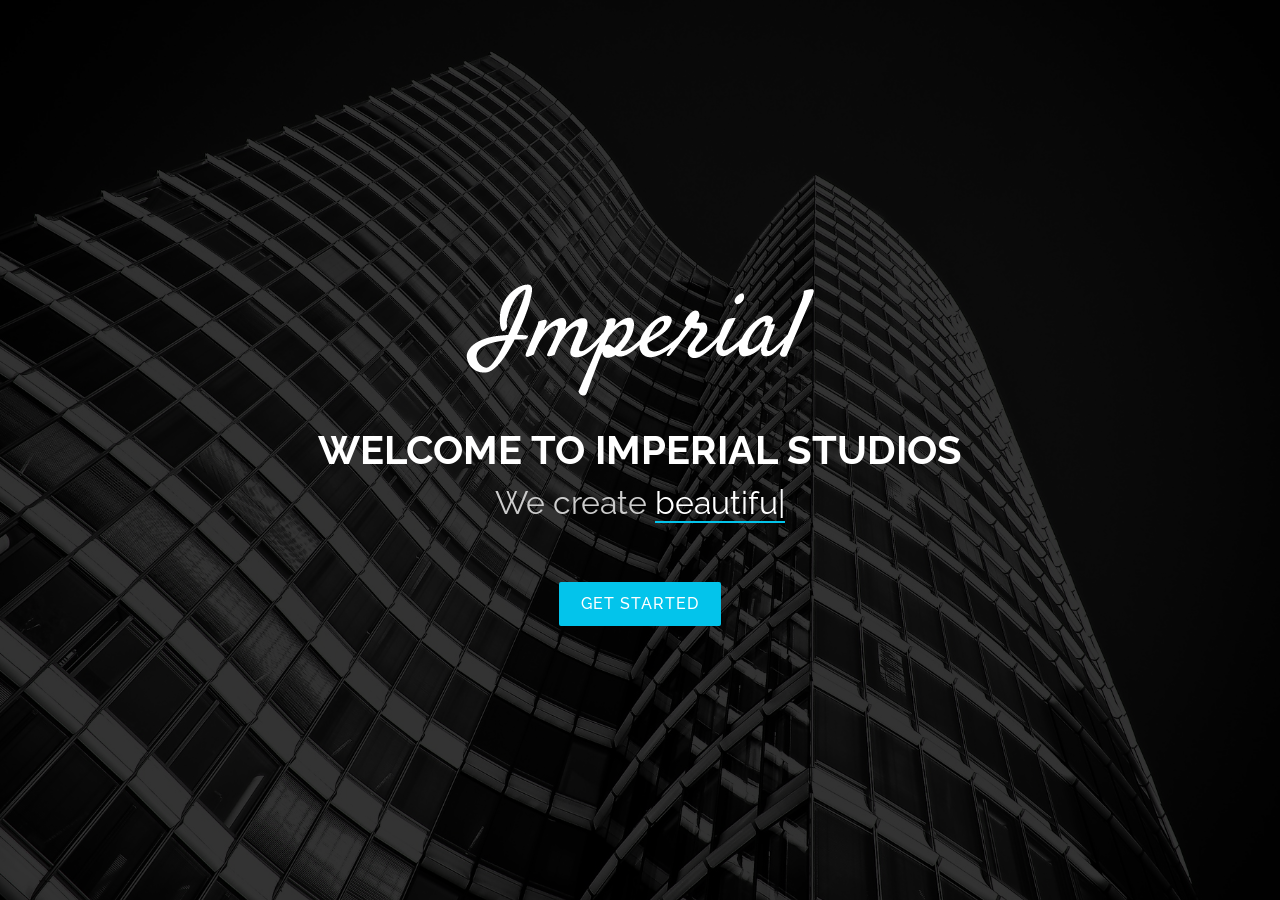
<file: SAPICO/index.html>
<!DOCTYPE html>
<html lang="en">

<head>
  <meta charset="utf-8">
  <meta content="width=device-width, initial-scale=1.0" name="viewport">

  <title>Imperial</title>
  <meta content="" name="description">
  <meta content="" name="keywords">

  <!-- Facebook Opengraph integration: https://developers.facebook.com/docs/sharing/opengraph -->
  <meta property="og:title" content="">
  <meta property="og:image" content="">
  <meta property="og:url" content="">
  <meta property="og:site_name" content="">
  <meta property="og:description" content="">

  <!-- Twitter Cards integration: https://dev.twitter.com/cards/  -->
  <meta name="twitter:card" content="summary">
  <meta name="twitter:site" content="">
  <meta name="twitter:title" content="">
  <meta name="twitter:description" content="">
  <meta name="twitter:image" content="">

  <!-- Favicons -->
  <link href="assets/img/favicon.png" rel="icon">
  <link href="assets/img/apple-touch-icon.png" rel="apple-touch-icon">

  <!-- Google Fonts -->
  <link href="https://fonts.googleapis.com/css?family=Open+Sans:300,300i,400,400i,700,700i|Raleway:300,400,500,700,800" rel="stylesheet">

  <!-- Vendor CSS Files -->
  <link href="assets/vendor/aos/aos.css" rel="stylesheet">
  <link href="assets/vendor/bootstrap/css/bootstrap.min.css" rel="stylesheet">
  <link href="assets/vendor/bootstrap-icons/bootstrap-icons.css" rel="stylesheet">
  <link href="assets/vendor/glightbox/css/glightbox.min.css" rel="stylesheet">
  <link href="assets/vendor/swiper/swiper-bundle.min.css" rel="stylesheet">

  <!-- Template Main CSS File -->
  <link rel="stylesheet" href="registrationstyle.css">

  <link href="assets/css/style.css" rel="stylesheet">
</head>

<body>
  <!-- ======= Header ======= -->
  <!-- <header id="header" class="d-flex align-items-center"> -->
    <!-- <div class="container d-flex align-items-center justify-content-between"> -->

      <!-- <a href="index.html" class="logo mr-auto"><img src="assets/img/logo.png" alt=""></a> -->
      <!-- Uncomment below if you prefer to use a text logo -->
      <!-- <h1 class="logo mr-auto"><a href="index.html">Imperial</a></h1> -->


    </div>
   
  </header><!-- End Header -->

  <!-- ======= Hero Section ======= -->
  <section id="hero">
    <div class="hero-container">
      <div data-aos="fade-in">
        <div class="hero-logo">
          <img class="" src="assets/img/logo.png" alt="Imperial">
        </div>

        <h1>Welcome to Imperial studios</h1>
        <h2>We create <span class="typed" data-typed-items="beautiful graphics, functional websites, working mobile apps"></span></h2>
        <div class="actions">
          <a href="#" class="btn-get-started"  id="openModal">Get Started</a>          
        </div>
      </div>
    </div>
  </section><!-- End Hero -->

  <main id="main">
    <div id="modalContainer" class="modal">
    <form id="form" action="registration_connect.php" method="post"  class="modal-content">
      <span class="close" id="closeModal">&times;</span>

      <h1>Registration Form</h1>
      <div class="input-control">
          <label for="fullName">Full Name:</label>
          <input type="text" class="input-control" id="fullName" placeholder="Enter full name" name="fullName" required>
      </div>
      <div class="input-control">
          <label for="Email">Email:</label>
          <input type="text" class="input-control" id="Email" placeholder="Enter email address" name="Email" required>
      </div>
      <div class="input-control">
          <label for="Password">Password:</label>
          <input type="password" class="input-control" id="Password" placeholder="Enter password" name="Password" required>
      </div>


      <div class="input-control">
          <label for="Role">Role:</label>
          <select id="Role" name="Role" required>
              <option value="admin">Admin</option>
              <option value="user">User</option>
          </select>
      </div>
      <div class="input-control">
          <label for="Gender">Gender:</label>
          <select id="Gender" name="Gender" required>
              <option value="male">Male</option>
              <option value="female">Female</option>
              <option value="other">Other</option>
          </select>
      </div>
      <div class="input-control">
          <label for="Status">Status:</label>
          <select id="Status" name="Status" required>
              <option value="active">active</option>
              <option value="inactive">inactive</option>
          </select>
      </div>
      <button type="submit">Sign Up</button>
      <div class="login-link">
      <p>Already have an account? <a href="login.php">Log in.</a></p>
  </div>
</div>
  </form>
  </main><!-- End #main -->

  

  <div id="preloader"></div>
  <a href="#" class="back-to-top d-flex align-items-center justify-content-center"><i class="bi bi-arrow-up-short"></i></a>

  <!-- Vendor JS Files -->
  <script src="assets/vendor/aos/aos.js"></script>
  <script src="assets/vendor/bootstrap/js/bootstrap.bundle.min.js"></script>
  <script src="assets/vendor/glightbox/js/glightbox.min.js"></script>
  <script src="assets/vendor/isotope-layout/isotope.pkgd.min.js"></script>
  <script src="assets/vendor/swiper/swiper-bundle.min.js"></script>
  <script src="assets/vendor/typed.js/typed.umd.js"></script>
  <script src="assets/vendor/php-email-form/validate.js"></script>

  <!-- Template Main JS File -->
  <script src="assets/js/main.js"></script>

</body>
<script>
  const openModalButton = document.getElementById("openModal");
const closeModalButton = document.getElementById("closeModal");
const modal = document.getElementById("modalContainer");

openModalButton.addEventListener("click", () => {
    modal.style.display = "block";
});

closeModalButton.addEventListener("click", () => {
    modal.style.display = "none";
});

window.addEventListener("click", (event) => {
    if (event.target === modal) {
        modal.style.display = "none";
    }
});

</script>
</html>
</file>
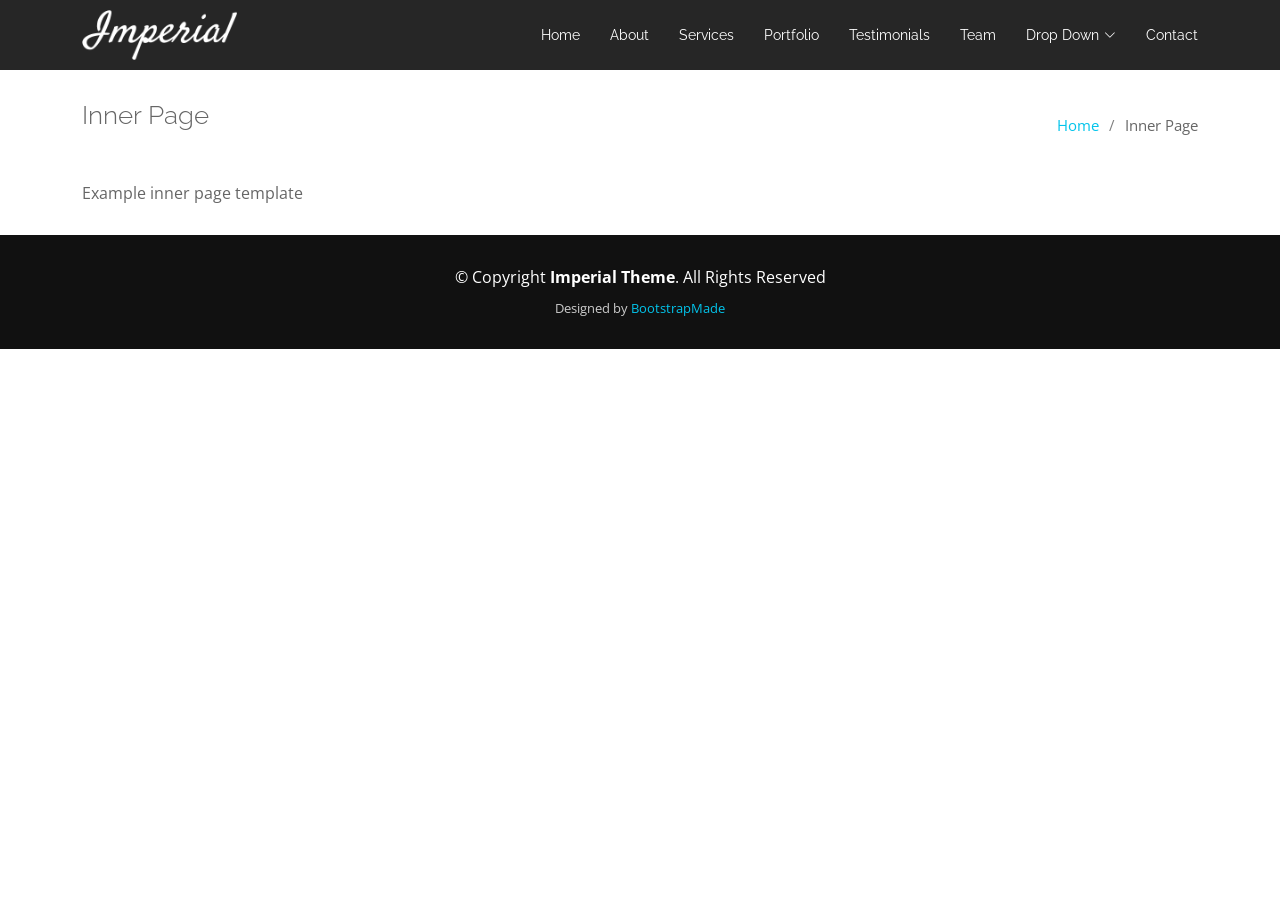
<file: SAPICO/inner-page.html>
<!DOCTYPE html>
<html lang="en">

<head>
  <meta charset="utf-8">
  <meta content="width=device-width, initial-scale=1.0" name="viewport">

  <title>Inner Page - Imperial Bootstrap Template</title>
  <meta content="" name="description">
  <meta content="" name="keywords">

  <!-- Facebook Opengraph integration: https://developers.facebook.com/docs/sharing/opengraph -->
  <meta property="og:title" content="">
  <meta property="og:image" content="">
  <meta property="og:url" content="">
  <meta property="og:site_name" content="">
  <meta property="og:description" content="">

  <!-- Twitter Cards integration: https://dev.twitter.com/cards/  -->
  <meta name="twitter:card" content="summary">
  <meta name="twitter:site" content="">
  <meta name="twitter:title" content="">
  <meta name="twitter:description" content="">
  <meta name="twitter:image" content="">

  <!-- Favicons -->
  <link href="assets/img/favicon.png" rel="icon">
  <link href="assets/img/apple-touch-icon.png" rel="apple-touch-icon">

  <!-- Google Fonts -->
  <link href="https://fonts.googleapis.com/css?family=Open+Sans:300,300i,400,400i,700,700i|Raleway:300,400,500,700,800" rel="stylesheet">

  <!-- Vendor CSS Files -->
  <link href="assets/vendor/aos/aos.css" rel="stylesheet">
  <link href="assets/vendor/bootstrap/css/bootstrap.min.css" rel="stylesheet">
  <link href="assets/vendor/bootstrap-icons/bootstrap-icons.css" rel="stylesheet">
  <link href="assets/vendor/glightbox/css/glightbox.min.css" rel="stylesheet">
  <link href="assets/vendor/swiper/swiper-bundle.min.css" rel="stylesheet">

  <!-- Template Main CSS File -->
  <link href="assets/css/style.css" rel="stylesheet">

  <!-- =======================================================
  * Template Name: Imperial
  * Updated: Sep 18 2023 with Bootstrap v5.3.2
  * Template URL: https://bootstrapmade.com/imperial-free-onepage-bootstrap-theme/
  * Author: BootstrapMade.com
  * License: https://bootstrapmade.com/license/
  ======================================================== -->
</head>

<body>

  <!-- ======= Header ======= -->
  <header id="header" class="d-flex align-items-center">
    <div class="container d-flex align-items-center justify-content-between">

      <a href="index.html" class="logo mr-auto"><img src="assets/img/logo.png" alt=""></a>
      <!-- Uncomment below if you prefer to use a text logo -->
      <!-- <h1 class="logo mr-auto"><a href="index.html">Imperial</a></h1> -->

      <nav id="navbar" class="navbar">
        <ul>
          <li><a class="nav-link scrollto " href="#hero">Home</a></li>
          <li><a class="nav-link scrollto" href="#about">About</a></li>
          <li><a class="nav-link scrollto" href="#services">Services</a></li>
          <li><a class="nav-link scrollto " href="#portfolio">Portfolio</a></li>
          <li><a class="nav-link scrollto" href="#testimonials">Testimonials</a></li>
          <li><a class="nav-link scrollto" href="#team">Team</a></li>
          <li class="dropdown"><a href="#"><span>Drop Down</span> <i class="bi bi-chevron-down"></i></a>
            <ul>
              <li><a href="#">Drop Down 1</a></li>
              <li class="dropdown"><a href="#"><span>Deep Drop Down</span> <i class="bi bi-chevron-right"></i></a>
                <ul>
                  <li><a href="#">Deep Drop Down 1</a></li>
                  <li><a href="#">Deep Drop Down 2</a></li>
                  <li><a href="#">Deep Drop Down 3</a></li>
                  <li><a href="#">Deep Drop Down 4</a></li>
                  <li><a href="#">Deep Drop Down 5</a></li>
                </ul>
              </li>
              <li><a href="#">Drop Down 2</a></li>
              <li><a href="#">Drop Down 3</a></li>
              <li><a href="#">Drop Down 4</a></li>
            </ul>
          </li>
          <li><a class="nav-link scrollto" href="#contact">Contact</a></li>
        </ul>
        <i class="bi bi-list mobile-nav-toggle"></i>
      </nav><!-- .navbar -->

    </div>
  </header><!-- End Header -->

  <main id="main">

    <!-- ======= Breadcrumbs ======= -->
    <section class="breadcrumbs">
      <div class="container">

        <div class="d-flex justify-content-between align-items-center">
          <h2>Inner Page</h2>
          <ol>
            <li><a href="index.html">Home</a></li>
            <li>Inner Page</li>
          </ol>
        </div>

      </div>
    </section><!-- End Breadcrumbs -->

    <section class="inner-page">
      <div class="container">
        <p>
          Example inner page template
        </p>
      </div>
    </section>

  </main><!-- End #main -->

  <!-- ======= Footer ======= -->
  <footer id="footer">
    <div class="container">
      <div class="row">
        <div class="col-md-12">
          <div class="copyright">
            &copy; Copyright <strong>Imperial Theme</strong>. All Rights Reserved
          </div>
          <div class="credits">
            <!--
            All the links in the footer should remain intact.
            You can delete the links only if you purchased the pro version.
            Licensing information: https://bootstrapmade.com/license/
            Purchase the pro version with working PHP/AJAX contact form: https://bootstrapmade.com/buy/?theme=Imperial
          -->
            Designed by <a href="https://bootstrapmade.com/">BootstrapMade</a>
          </div>
        </div>
      </div>
    </div>
  </footer><!-- End Footer -->

  <div id="preloader"></div>
  <a href="#" class="back-to-top d-flex align-items-center justify-content-center"><i class="bi bi-arrow-up-short"></i></a>

  <!-- Vendor JS Files -->
  <script src="assets/vendor/aos/aos.js"></script>
  <script src="assets/vendor/bootstrap/js/bootstrap.bundle.min.js"></script>
  <script src="assets/vendor/glightbox/js/glightbox.min.js"></script>
  <script src="assets/vendor/isotope-layout/isotope.pkgd.min.js"></script>
  <script src="assets/vendor/swiper/swiper-bundle.min.js"></script>
  <script src="assets/vendor/typed.js/typed.umd.js"></script>
  <script src="assets/vendor/php-email-form/validate.js"></script>

  <!-- Template Main JS File -->
  <script src="assets/js/main.js"></script>

</body>

</html>
</file>
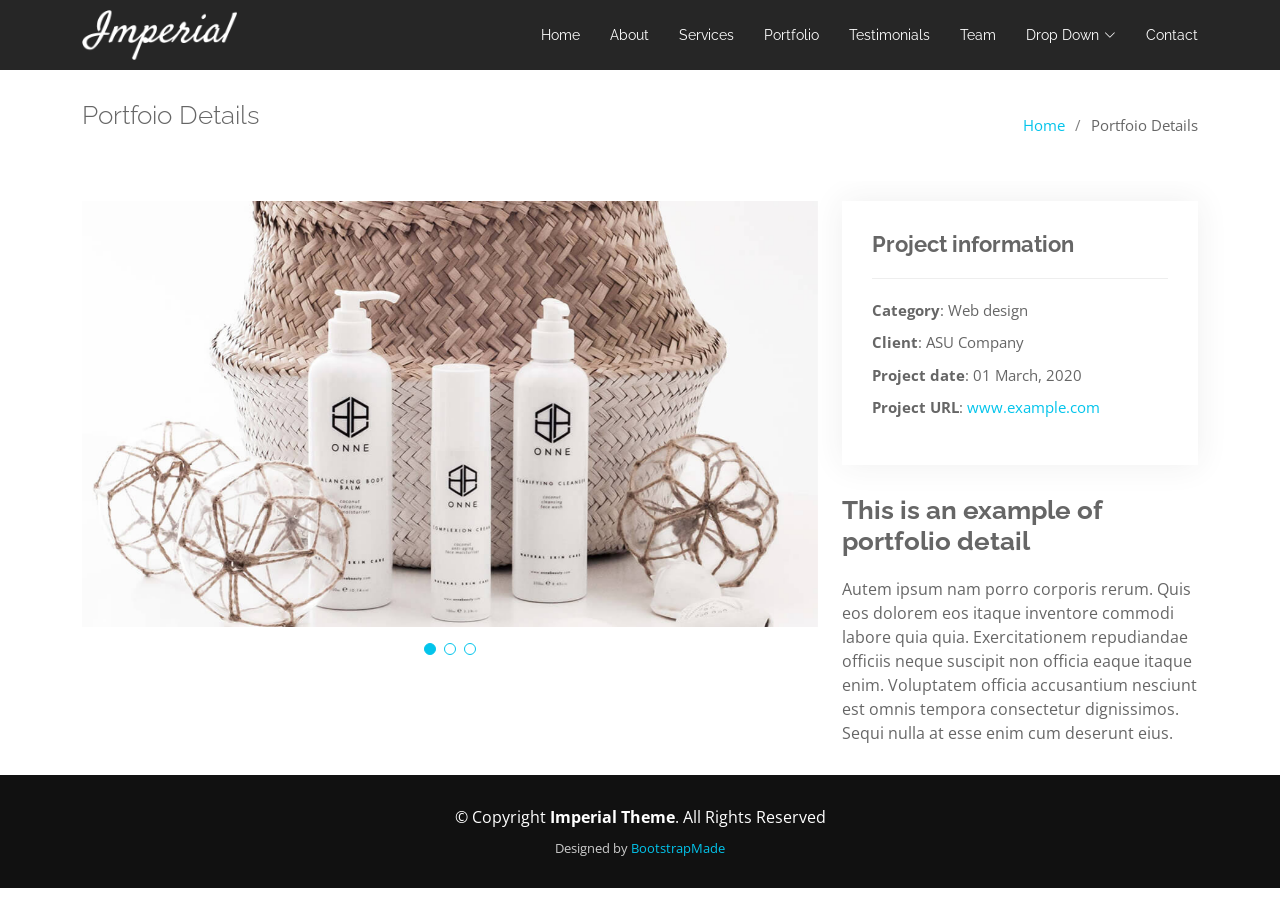
<file: SAPICO/portfolio-details.html>
<!DOCTYPE html>
<html lang="en">

<head>
  <meta charset="utf-8">
  <meta content="width=device-width, initial-scale=1.0" name="viewport">

  <title>Portfolio Details - Imperial Bootstrap Template</title>
  <meta content="" name="description">
  <meta content="" name="keywords">

  <!-- Facebook Opengraph integration: https://developers.facebook.com/docs/sharing/opengraph -->
  <meta property="og:title" content="">
  <meta property="og:image" content="">
  <meta property="og:url" content="">
  <meta property="og:site_name" content="">
  <meta property="og:description" content="">

  <!-- Twitter Cards integration: https://dev.twitter.com/cards/  -->
  <meta name="twitter:card" content="summary">
  <meta name="twitter:site" content="">
  <meta name="twitter:title" content="">
  <meta name="twitter:description" content="">
  <meta name="twitter:image" content="">

  <!-- Favicons -->
  <link href="assets/img/favicon.png" rel="icon">
  <link href="assets/img/apple-touch-icon.png" rel="apple-touch-icon">

  <!-- Google Fonts -->
  <link href="https://fonts.googleapis.com/css?family=Open+Sans:300,300i,400,400i,700,700i|Raleway:300,400,500,700,800" rel="stylesheet">

  <!-- Vendor CSS Files -->
  <link href="assets/vendor/aos/aos.css" rel="stylesheet">
  <link href="assets/vendor/bootstrap/css/bootstrap.min.css" rel="stylesheet">
  <link href="assets/vendor/bootstrap-icons/bootstrap-icons.css" rel="stylesheet">
  <link href="assets/vendor/glightbox/css/glightbox.min.css" rel="stylesheet">
  <link href="assets/vendor/swiper/swiper-bundle.min.css" rel="stylesheet">

  <!-- Template Main CSS File -->
  <link href="assets/css/style.css" rel="stylesheet">

  <!-- =======================================================
  * Template Name: Imperial
  * Updated: Sep 18 2023 with Bootstrap v5.3.2
  * Template URL: https://bootstrapmade.com/imperial-free-onepage-bootstrap-theme/
  * Author: BootstrapMade.com
  * License: https://bootstrapmade.com/license/
  ======================================================== -->
</head>

<body>

  <!-- ======= Header ======= -->
  <header id="header" class="d-flex align-items-center">
    <div class="container d-flex align-items-center justify-content-between">

      <a href="index.html" class="logo mr-auto"><img src="assets/img/logo.png" alt=""></a>
      <!-- Uncomment below if you prefer to use a text logo -->
      <!-- <h1 class="logo mr-auto"><a href="index.html">Imperial</a></h1> -->

      <nav id="navbar" class="navbar">
        <ul>
          <li><a class="nav-link scrollto " href="#hero">Home</a></li>
          <li><a class="nav-link scrollto" href="#about">About</a></li>
          <li><a class="nav-link scrollto" href="#services">Services</a></li>
          <li><a class="nav-link scrollto " href="#portfolio">Portfolio</a></li>
          <li><a class="nav-link scrollto" href="#testimonials">Testimonials</a></li>
          <li><a class="nav-link scrollto" href="#team">Team</a></li>
          <li class="dropdown"><a href="#"><span>Drop Down</span> <i class="bi bi-chevron-down"></i></a>
            <ul>
              <li><a href="#">Drop Down 1</a></li>
              <li class="dropdown"><a href="#"><span>Deep Drop Down</span> <i class="bi bi-chevron-right"></i></a>
                <ul>
                  <li><a href="#">Deep Drop Down 1</a></li>
                  <li><a href="#">Deep Drop Down 2</a></li>
                  <li><a href="#">Deep Drop Down 3</a></li>
                  <li><a href="#">Deep Drop Down 4</a></li>
                  <li><a href="#">Deep Drop Down 5</a></li>
                </ul>
              </li>
              <li><a href="#">Drop Down 2</a></li>
              <li><a href="#">Drop Down 3</a></li>
              <li><a href="#">Drop Down 4</a></li>
            </ul>
          </li>
          <li><a class="nav-link scrollto" href="#contact">Contact</a></li>
        </ul>
        <i class="bi bi-list mobile-nav-toggle"></i>
      </nav><!-- .navbar -->

    </div>
  </header><!-- End Header -->

  <main id="main">

    <!-- ======= Breadcrumbs ======= -->
    <section id="breadcrumbs" class="breadcrumbs">
      <div class="container">

        <div class="d-flex justify-content-between align-items-center">
          <h2>Portfoio Details</h2>
          <ol>
            <li><a href="index.html">Home</a></li>
            <li>Portfoio Details</li>
          </ol>
        </div>

      </div>
    </section><!-- End Breadcrumbs -->

    <!-- ======= Portfolio Details Section ======= -->
    <section id="portfolio-details" class="portfolio-details">
      <div class="container">

        <div class="row gy-4">

          <div class="col-lg-8">
            <div class="portfolio-details-slider swiper">
              <div class="swiper-wrapper align-items-center">

                <div class="swiper-slide">
                  <img src="assets/img/portfolio/portfolio-details-1.jpg" alt="">
                </div>

                <div class="swiper-slide">
                  <img src="assets/img/portfolio/portfolio-details-2.jpg" alt="">
                </div>

                <div class="swiper-slide">
                  <img src="assets/img/portfolio/portfolio-details-3.jpg" alt="">
                </div>

              </div>
              <div class="swiper-pagination"></div>
            </div>
          </div>

          <div class="col-lg-4">
            <div class="portfolio-info">
              <h3>Project information</h3>
              <ul>
                <li><strong>Category</strong>: Web design</li>
                <li><strong>Client</strong>: ASU Company</li>
                <li><strong>Project date</strong>: 01 March, 2020</li>
                <li><strong>Project URL</strong>: <a href="#">www.example.com</a></li>
              </ul>
            </div>
            <div class="portfolio-description">
              <h2>This is an example of portfolio detail</h2>
              <p>
                Autem ipsum nam porro corporis rerum. Quis eos dolorem eos itaque inventore commodi labore quia quia. Exercitationem repudiandae officiis neque suscipit non officia eaque itaque enim. Voluptatem officia accusantium nesciunt est omnis tempora consectetur dignissimos. Sequi nulla at esse enim cum deserunt eius.
              </p>
            </div>
          </div>

        </div>

      </div>
    </section><!-- End Portfolio Details Section -->

  </main><!-- End #main -->

  <!-- ======= Footer ======= -->
  <footer id="footer">
    <div class="container">
      <div class="row">
        <div class="col-md-12">
          <div class="copyright">
            &copy; Copyright <strong>Imperial Theme</strong>. All Rights Reserved
          </div>
          <div class="credits">
            <!--
            All the links in the footer should remain intact.
            You can delete the links only if you purchased the pro version.
            Licensing information: https://bootstrapmade.com/license/
            Purchase the pro version with working PHP/AJAX contact form: https://bootstrapmade.com/buy/?theme=Imperial
          -->
            Designed by <a href="https://bootstrapmade.com/">BootstrapMade</a>
          </div>
        </div>
      </div>
    </div>
  </footer><!-- End Footer -->

  <div id="preloader"></div>
  <a href="#" class="back-to-top d-flex align-items-center justify-content-center"><i class="bi bi-arrow-up-short"></i></a>

  <!-- Vendor JS Files -->
  <script src="assets/vendor/aos/aos.js"></script>
  <script src="assets/vendor/bootstrap/js/bootstrap.bundle.min.js"></script>
  <script src="assets/vendor/glightbox/js/glightbox.min.js"></script>
  <script src="assets/vendor/isotope-layout/isotope.pkgd.min.js"></script>
  <script src="assets/vendor/swiper/swiper-bundle.min.js"></script>
  <script src="assets/vendor/typed.js/typed.umd.js"></script>
  <script src="assets/vendor/php-email-form/validate.js"></script>

  <!-- Template Main JS File -->
  <script src="assets/js/main.js"></script>

</body>

</html>
</file>
<file: SAPICO/registrationstyle.css>
body {
            background: linear-gradient(to right, #0f2027, #203a43, #2c5364);
            display: flex;
            justify-content: center;
            align-items: center;
            height: 100vh; /* Ensure the full viewport height is covered */
            margin: 0;
        }

        #form {
            width: 500px;
            padding: 35px;
            background-color: whitesmoke;
            border-radius: 3px;
            font-size: 15px;
            font-family: 'Lucida Sans', 'Lucida Sans Regular', 'Lucida Grande', 'Lucida Sans Unicode', Geneva, Verdana, sans-serif;
        }

        #form h1 {
            color: #0f2027;
        }

        #form button {
            padding: 10px;
            margin-top: 10px;
            width: 100%;
            color: white;
            background-color: rgb(41, 57, 194);
            border: none;
            border-radius: 4px;
            cursor: pointer;
        }

        .input-control {
            margin-bottom: 15px;
            display: flex;
            flex-direction: column;
            margin-bottom: 15px; /* Add some spacing between input controls */
        }

        .input-control input {
            border: 2px solid #f0f0f0;
            border-radius: 4px;
            font-size: 12px;
            padding: 10px;
            width: 100%;
        }

        .input-control input:focus {
            outline: 0;
        }

        .input-control.success input {
            border-color: #09c372;
        }

        .input-control.error input {
            border-color: #ff3860;
        }

        .input-control .error {
            color: #ff3860;
            font-size: 9px;
            height: 13px;
        }

        .gender-options label {
            display: inline-block;
            margin-right: 10px; /* Add spacing between options if needed */
        }
        .gender-options label {
            margin-right: 10px; /* Add spacing between options if needed */
        }

        .gender-options input[type="radio"] {
            margin-right: 5px; /* Add spacing between radio buttons and labels */
        }
        .modal {
            display: none;
            position: fixed;
            top: 0;
            left: 0;
            width: 100%;
            height: 100%;
            background-color: rgba(0, 0, 0, 0.4);
        }
        
        /* Modal Content */
        .modal-content {
            background-color: #fff;
            margin: 15% auto;
            padding: 20px;
            width: 70%;
            box-shadow: 0px 0px 10px #888888;
            position: relative;
        }
        
        /* Close button */
        .close {
            position: absolute;
            top: 10px;
            right: 10px;
            font-size: 20px;
            cursor: pointer;
        }
</file>
<file: SAPICO/assets/css/style.css>
/**
* Template Name: Imperial
* Updated: Sep 18 2023 with Bootstrap v5.3.2
* Template URL: https://bootstrapmade.com/imperial-free-onepage-bootstrap-theme/
* Author: BootstrapMade.com
* License: https://bootstrapmade.com/license/
*/

/*--------------------------------------------------------------
# General
--------------------------------------------------------------*/
body {
  background: #fff;
  color: #666666;
  font-family: "Open Sans", sans-serif;
}

a {
  text-decoration: none;
  color: #03C4EB;
  transition: 0.5s;
}

a:hover,
a:active,
a:focus {
  color: #03c5ec;
  outline: none;
  text-decoration: none;
}

p {
  padding: 0;
  margin: 0 0 30px 0;
}

h1,
h2,
h3,
h4,
h5,
h6 {
  font-family: "Raleway", sans-serif;
  font-weight: 400;
  margin: 0 0 20px 0;
  padding: 0;
}

/* Prelaoder */
#preloader {
  position: fixed;
  left: 0;
  top: 0;
  z-index: 999;
  width: 100%;
  height: 100%;
  overflow: visible;
  background: #fff url("../img/preloader.svg") no-repeat center center;
}

/*--------------------------------------------------------------
# Back to top button
--------------------------------------------------------------*/
.back-to-top {
  position: fixed;
  visibility: hidden;
  opacity: 0;
  right: 15px;
  bottom: 15px;
  z-index: 996;
  background: #03C4EB;
  width: 40px;
  height: 40px;
  border-radius: 4px;
  transition: all 0.4s;
}

.back-to-top i {
  font-size: 28px;
  color: #fff;
  line-height: 0;
}

.back-to-top:hover {
  background: #1bd6fc;
  color: #fff;
}

.back-to-top.active {
  visibility: visible;
  opacity: 1;
}

/*--------------------------------------------------------------
# Welcome
--------------------------------------------------------------*/
#hero {
  display: table;
  width: 100%;
  height: 100vh;
  background: url(../img/hero-bg.jpg) top center;
  background-size: cover;
}

@media (min-width: 1024px) {
  #hero {
    background-attachment: fixed;
  }
}

#hero .hero-logo {
  margin: 20px;
}

#hero .hero-logo img {
  max-width: 100%;
}

#hero .hero-container {
  background: rgba(0, 0, 0, 0.8);
  display: table-cell;
  margin: 0;
  padding: 0;
  text-align: center;
  vertical-align: middle;
}

#hero h1 {
  margin: 30px 0 10px 0;
  font-weight: 700;
  line-height: 48px;
  text-transform: uppercase;
  color: #fff;
}

@media (max-width: 768px) {
  #hero h1 {
    font-size: 28px;
    line-height: 36px;
  }
}

#hero h2 {
  color: #ccc;
  margin-bottom: 50px;
}

#hero h2 span {
  color: #fff;
  transition: 0.3s;
  border-bottom: 2px solid #03C4EB;
}

@media (max-width: 768px) {
  #hero h2 {
    font-size: 24px;
    line-height: 26px;
    margin-bottom: 30px;
  }

  #hero h2 .rotating {
    display: block;
  }
}

#hero .rotating>.animated {
  display: inline-block;
}

#hero .actions a {
  font-family: "Raleway", sans-serif;
  text-transform: uppercase;
  font-weight: 500;
  font-size: 16px;
  letter-spacing: 1px;
  display: inline-block;
  padding: 8px 20px;
  border-radius: 2px;
  transition: 0.5s;
  margin: 10px;
}

#hero .btn-get-started {
  background: #03C4EB;
  border: 2px solid #03C4EB;
  color: #fff;
}

#hero .btn-get-started:hover {
  background: none;
  border: 2px solid #fff;
  color: #fff;
}

#hero .btn-services {
  border: 2px solid #fff;
  color: #fff;
}

#hero .btn-services:hover {
  background: #03C4EB;
  border: 2px solid #03C4EB;
}

/*--------------------------------------------------------------
# Header
--------------------------------------------------------------*/
#header {
  background: #0d0d0d;
  transition: all 0.5s;
  z-index: 997;
  height: 70px;
}

@media (max-width: 992px) {
  #header {
    height: 60px;
  }
}

#header.fixed-top {
  background: rgba(0, 0, 0, 0.85);
}

#header .logo {
  font-size: 30px;
  margin: 0;
  padding: 0;
  line-height: 1;
  font-weight: 400;
  letter-spacing: 2px;
  text-transform: uppercase;
}

#header .logo a {
  color: #fff;
}

#header .logo img {
  height: 50px;
}

.scrolled-offset {
  margin-top: 70px;
}

@media (max-width: 992px) {
  .scrolled-offset {
    margin-top: 60px;
  }
}

/*--------------------------------------------------------------
# Navigation Menu
--------------------------------------------------------------*/
/**
* Desktop Navigation 
*/
.navbar {
  padding: 0;
}

.navbar ul {
  margin: 0;
  padding: 0;
  display: flex;
  list-style: none;
  align-items: center;
}

.navbar li {
  position: relative;
}

.navbar a,
.navbar a:focus {
  display: flex;
  align-items: center;
  justify-content: space-between;
  padding: 10px 0 10px 30px;
  font-family: "Raleway", sans-serif;
  font-size: 14px;
  color: #fff;
  white-space: nowrap;
  transition: 0.3s;
}

.navbar a i,
.navbar a:focus i {
  font-size: 12px;
  line-height: 0;
  margin-left: 5px;
}

.navbar a:hover,
.navbar .active,
.navbar .active:focus,
.navbar li:hover>a {
  color: #03C4EB;
}

.navbar .dropdown ul {
  display: block;
  position: absolute;
  left: 14px;
  top: calc(100% + 30px);
  margin: 0;
  padding: 10px 0;
  z-index: 99;
  opacity: 0;
  visibility: hidden;
  background: #fff;
  box-shadow: 0px 0px 30px rgba(127, 137, 161, 0.25);
  transition: 0.3s;
}

.navbar .dropdown ul li {
  min-width: 200px;
}

.navbar .dropdown ul a {
  padding: 10px 20px;
  text-transform: none;
  color: #333333;
}

.navbar .dropdown ul a i {
  font-size: 12px;
}

.navbar .dropdown ul a:hover,
.navbar .dropdown ul .active:hover,
.navbar .dropdown ul li:hover>a {
  color: #03C4EB;
}

.navbar .dropdown:hover>ul {
  opacity: 1;
  top: 100%;
  visibility: visible;
}

.navbar .dropdown .dropdown ul {
  top: 0;
  left: calc(100% - 30px);
  visibility: hidden;
}

.navbar .dropdown .dropdown:hover>ul {
  opacity: 1;
  top: 0;
  left: 100%;
  visibility: visible;
}

@media (max-width: 1366px) {
  .navbar .dropdown .dropdown ul {
    left: -90%;
  }

  .navbar .dropdown .dropdown:hover>ul {
    left: -100%;
  }
}

/**
* Mobile Navigation 
*/
.mobile-nav-toggle {
  color: #fff;
  font-size: 28px;
  cursor: pointer;
  display: none;
  line-height: 0;
  transition: 0.5s;
}

@media (max-width: 991px) {
  .mobile-nav-toggle {
    display: block;
  }

  .navbar ul {
    display: none;
  }
}

.navbar-mobile {
  position: fixed;
  overflow: hidden;
  top: 0;
  right: 0;
  left: 0;
  bottom: 0;
  background: rgba(26, 26, 26, 0.9);
  transition: 0.3s;
  z-index: 999;
}

.navbar-mobile .mobile-nav-toggle {
  position: absolute;
  top: 15px;
  right: 15px;
}

.navbar-mobile ul {
  display: block;
  position: absolute;
  top: 55px;
  right: 15px;
  bottom: 15px;
  left: 15px;
  padding: 10px 0;
  background-color: #fff;
  overflow-y: auto;
  transition: 0.3s;
}

.navbar-mobile a,
.navbar-mobile a:focus {
  padding: 10px 20px;
  font-size: 15px;
  color: #333333;
}

.navbar-mobile a:hover,
.navbar-mobile .active,
.navbar-mobile li:hover>a {
  color: #03C4EB;
}

.navbar-mobile .getstarted,
.navbar-mobile .getstarted:focus {
  margin: 15px;
}

.navbar-mobile .dropdown ul {
  position: static;
  display: none;
  margin: 10px 20px;
  padding: 10px 0;
  z-index: 99;
  opacity: 1;
  visibility: visible;
  background: #fff;
  box-shadow: 0px 0px 30px rgba(127, 137, 161, 0.25);
}

.navbar-mobile .dropdown ul li {
  min-width: 200px;
}

.navbar-mobile .dropdown ul a {
  padding: 10px 20px;
}

.navbar-mobile .dropdown ul a i {
  font-size: 12px;
}

.navbar-mobile .dropdown ul a:hover,
.navbar-mobile .dropdown ul .active:hover,
.navbar-mobile .dropdown ul li:hover>a {
  color: #03C4EB;
}

.navbar-mobile .dropdown>.dropdown-active {
  display: block;
}

/*--------------------------------------------------------------
# Sections
--------------------------------------------------------------*/
/* Sections Common
--------------------------------*/
section {
  overflow: hidden;
}

.section-title {
  font-size: 32px;
  color: #111;
  text-transform: uppercase;
  text-align: center;
  font-weight: 700;
}

.section-description {
  text-align: center;
  margin-bottom: 40px;
}

.section-title-divider {
  width: 50px;
  height: 3px;
  background: #03C4EB;
  margin: 0 auto;
  margin-bottom: 20px;
}

/* Get Started Section
--------------------------------*/
#about {
  background: #fff;
  padding: 80px 0;
}

#about .about-img {
  overflow: hidden;
}

#about .about-img img {
  max-width: 100%;
}

@media (max-width: 768px) {
  #about .about-img {
    height: auto;
  }

  #about .about-img img {
    margin-left: 0;
    padding-bottom: 30px;
  }
}

#about .about-content {
  background: #fff;
}

#about .about-title {
  color: #333;
  font-weight: 700;
  font-size: 28px;
}

#about .about-text {
  line-height: 26px;
  margin-bottom: 15px;
}

#about .about-text:last-child {
  margin-bottom: 0;
}

/* Services Section
--------------------------------*/
#services {
  background: linear-gradient(rgba(255, 255, 255, 0.9), rgba(255, 255, 255, 0.9)), url("../img/services-bg.jpg") fixed center center;
  background-size: cover;
  padding: 80px 0 60px 0;
}

#services .service-item {
  margin-bottom: 20px;
}

#services .service-icon {
  float: left;
  background: #03C4EB;
  border-radius: 50%;
  transition: 0.5s;
  border: 1px solid #03C4EB;
  display: inline-flex;
  align-items: center;
  justify-content: center;
  width: 64px;
  height: 64px;
}

#services .service-icon i {
  color: #fff;
  font-size: 24px;
  line-height: 0;
}

#services .service-item:hover .service-icon {
  background: #fff;
}

#services .service-item:hover .service-icon i {
  color: #03C4EB;
}

#services .service-title {
  margin-left: 80px;
  font-weight: 700;
  margin-bottom: 15px;
  text-transform: uppercase;
}

#services .service-title a {
  color: #111;
}

#services .service-description {
  margin-left: 80px;
  line-height: 24px;
}

/* Subscribe Section
--------------------------------*/
#subscribe {
  background: linear-gradient(rgba(0, 0, 0, 0.6), rgba(0, 0, 0, 0.6)), url(../img/subscribe-bg.jpg) fixed center center;
  background-size: cover;
  padding: 80px 0;
}

#subscribe .subscribe-title {
  color: #fff;
  font-size: 28px;
  font-weight: 700;
}

#subscribe .subscribe-text {
  color: #fff;
}

#subscribe .subscribe-btn-container {
  text-align: center;
  padding-top: 20px;
}

#subscribe .subscribe-btn {
  font-family: "Raleway", sans-serif;
  text-transform: uppercase;
  font-weight: 500;
  font-size: 16px;
  letter-spacing: 1px;
  display: inline-block;
  padding: 8px 20px;
  border-radius: 2px;
  transition: 0.5s;
  margin: 10px;
  border: 2px solid #fff;
  color: #fff;
}

#subscribe .subscribe-btn:hover {
  background: #03C4EB;
  border: 2px solid #03C4EB;
}

/* Portfolio Section
--------------------------------*/
#portfolio {
  background: #fff;
  padding: 80px 0;
}

#portfolio #portfolio-flters {
  padding: 0;
  margin: 0 auto 35px auto;
  list-style: none;
  text-align: center;
}

#portfolio #portfolio-flters li {
  cursor: pointer;
  display: inline-block;
  padding: 8px 12px;
  font-size: 14px;
  font-weight: 600;
  line-height: 1;
  text-transform: uppercase;
  color: #666666;
  transition: all 0.3s ease-in-out;
}

#portfolio #portfolio-flters li:hover,
#portfolio #portfolio-flters li.filter-active {
  color: #03C4EB;
}

#portfolio #portfolio-flters li:last-child {
  margin-right: 0;
}

#portfolio .portfolio-item {
  margin-bottom: 30px;
}

#portfolio .portfolio-item .portfolio-info {
  opacity: 0;
  position: absolute;
  left: 12px;
  right: 12px;
  bottom: 0;
  z-index: 3;
  transition: all ease-in-out 0.3s;
  background: rgba(255, 255, 255, 0.85);
  padding: 15px;
}

#portfolio .portfolio-item .portfolio-info h4 {
  font-size: 18px;
  color: #fff;
  font-weight: 600;
  color: #333333;
  margin-bottom: 5px;
}

#portfolio .portfolio-item .portfolio-info p {
  color: #666666;
  font-size: 14px;
  margin-bottom: 0;
}

#portfolio .portfolio-item .portfolio-info .preview-link,
#portfolio .portfolio-item .portfolio-info .details-link {
  position: absolute;
  right: 48px;
  font-size: 28px;
  top: calc(50% - 28px);
  color: #4d4d4d;
}

#portfolio .portfolio-item .portfolio-info .preview-link:hover,
#portfolio .portfolio-item .portfolio-info .details-link:hover {
  color: #03C4EB;
}

#portfolio .portfolio-item .portfolio-info .details-link {
  right: 15px;
}

#portfolio .portfolio-item:hover .portfolio-info {
  opacity: 1;
}

/*--------------------------------------------------------------
# Portfolio Details
--------------------------------------------------------------*/
.portfolio-details {
  padding-top: 20px;
}

.portfolio-details .portfolio-details-slider img {
  width: 100%;
}

.portfolio-details .portfolio-details-slider .swiper-pagination {
  margin-top: 20px;
  position: relative;
}

.portfolio-details .portfolio-details-slider .swiper-pagination .swiper-pagination-bullet {
  width: 12px;
  height: 12px;
  background-color: #fff;
  opacity: 1;
  border: 1px solid #03C4EB;
}

.portfolio-details .portfolio-details-slider .swiper-pagination .swiper-pagination-bullet-active {
  background-color: #03C4EB;
}

.portfolio-details .portfolio-info {
  padding: 30px;
  box-shadow: 0px 0 30px rgba(51, 51, 51, 0.08);
}

.portfolio-details .portfolio-info h3 {
  font-size: 22px;
  font-weight: 700;
  margin-bottom: 20px;
  padding-bottom: 20px;
  border-bottom: 1px solid #eee;
}

.portfolio-details .portfolio-info ul {
  list-style: none;
  padding: 0;
  font-size: 15px;
}

.portfolio-details .portfolio-info ul li+li {
  margin-top: 10px;
}

.portfolio-details .portfolio-description {
  padding-top: 30px;
}

.portfolio-details .portfolio-description h2 {
  font-size: 26px;
  font-weight: 700;
  margin-bottom: 20px;
}

.portfolio-details .portfolio-description p {
  padding: 0;
}

/* Testimonials Section
--------------------------------*/
#testimonials {
  background: #f6f6f6;
  padding: 80px 0;
}

#testimonials .profile {
  text-align: center;
}

#testimonials .profile .pic {
  border-radius: 50%;
  border: 6px solid #fff;
  margin-bottom: 15px;
  overflow: hidden;
  height: 260px;
  width: 260px;
}

#testimonials .profile .pic img {
  max-width: 100%;
}

#testimonials .profile h4 {
  font-weight: 700;
  color: #03C4EB;
  margin-bottom: 5px;
}

#testimonials .profile span {
  color: #333333;
}

#testimonials .quote {
  position: relative;
  background: #fff;
  padding: 60px;
  margin-top: 40px;
  font-size: 16px;
  font-style: italic;
  border-radius: 5px;
}

#testimonials .quote b {
  display: inline-block;
  font-size: 22px;
  left: -9px;
  position: relative;
  top: -8px;
}

#testimonials .quote small {
  display: inline-block;
  right: -9px;
  position: relative;
  top: 4px;
}

/* Team Section
--------------------------------*/
#team {
  background: #fff;
  padding: 80px 0 60px 0;
}

#team .member {
  text-align: center;
  margin-bottom: 20px;
}

#team .member .pic {
  margin-bottom: 15px;
  overflow: hidden;
  height: 260px;
}

#team .member .pic img {
  max-width: 100%;
}

#team .member h4 {
  font-weight: 700;
  margin-bottom: 2px;
}

#team .member span {
  font-style: italic;
  display: block;
  font-size: 13px;
}

#team .member .social {
  margin-top: 15px;
}

#team .member .social a {
  color: #b3b3b3;
}

#team .member .social a:hover {
  color: #03C4EB;
}

#team .member .social i {
  font-size: 18px;
  margin: 0 2px;
}

/* Contact Section
--------------------------------*/
#contact {
  background: #f7f7f7;
  padding: 80px 0 120px 0;
}

#contact .info {
  color: #333333;
}

#contact .info i {
  font-size: 32px;
  color: #03C4EB;
  float: left;
  line-height: 0;
}

#contact .info p {
  padding: 0 0 10px 50px;
  line-height: 24px;
}

#contact .php-email-form .error-message {
  display: none;
  color: #fff;
  background: #ed3c0d;
  text-align: left;
  padding: 15px;
  font-weight: 600;
}

#contact .php-email-form .error-message br+br {
  margin-top: 25px;
}

#contact .php-email-form .sent-message {
  display: none;
  color: #fff;
  background: #18d26e;
  text-align: center;
  padding: 15px;
  font-weight: 600;
}

#contact .php-email-form .loading {
  display: none;
  background: #fff;
  text-align: center;
  padding: 15px;
}

#contact .php-email-form .loading:before {
  content: "";
  display: inline-block;
  border-radius: 50%;
  width: 24px;
  height: 24px;
  margin: 0 10px -6px 0;
  border: 3px solid #18d26e;
  border-top-color: #eee;
  animation: animate-loading 1s linear infinite;
}

#contact .php-email-form input,
#contact .php-email-form textarea {
  border-radius: 0;
  box-shadow: none;
}

#contact .php-email-form input::focus,
#contact .php-email-form textarea::focus {
  background-color: #03C4EB;
}

#contact .php-email-form button[type=submit] {
  background: #03C4EB;
  border: 0;
  padding: 10px 24px;
  color: #fff;
  transition: 0.4s;
}

#contact .php-email-form button[type=submit]:hover {
  background: #25d8fc;
}

@keyframes animate-loading {
  0% {
    transform: rotate(0deg);
  }

  100% {
    transform: rotate(360deg);
  }
}

/*--------------------------------------------------------------
# Breadcrumbs
--------------------------------------------------------------*/
.breadcrumbs {
  padding: 30px 0;
}

.breadcrumbs h2 {
  font-size: 26px;
  font-weight: 300;
}

.breadcrumbs ol {
  display: flex;
  flex-wrap: wrap;
  list-style: none;
  padding: 0;
  margin: 0;
  font-size: 15px;
}

.breadcrumbs ol li+li {
  padding-left: 10px;
}

.breadcrumbs ol li+li::before {
  display: inline-block;
  padding-right: 10px;
  color: gray;
  content: "/";
}

@media (max-width: 768px) {
  .breadcrumbs .d-flex {
    display: block !important;
  }

  .breadcrumbs ol {
    display: block;
  }

  .breadcrumbs ol li {
    display: inline-block;
  }
}

/*--------------------------------------------------------------
# Footer
--------------------------------------------------------------*/
#footer {
  background: #111;
  padding: 30px 0;
  color: #fff;
}

#footer .copyright {
  text-align: center;
}

#footer .credits {
  padding-top: 10px;
  text-align: center;
  font-size: 13px;
  color: #ccc;
}
</file>
